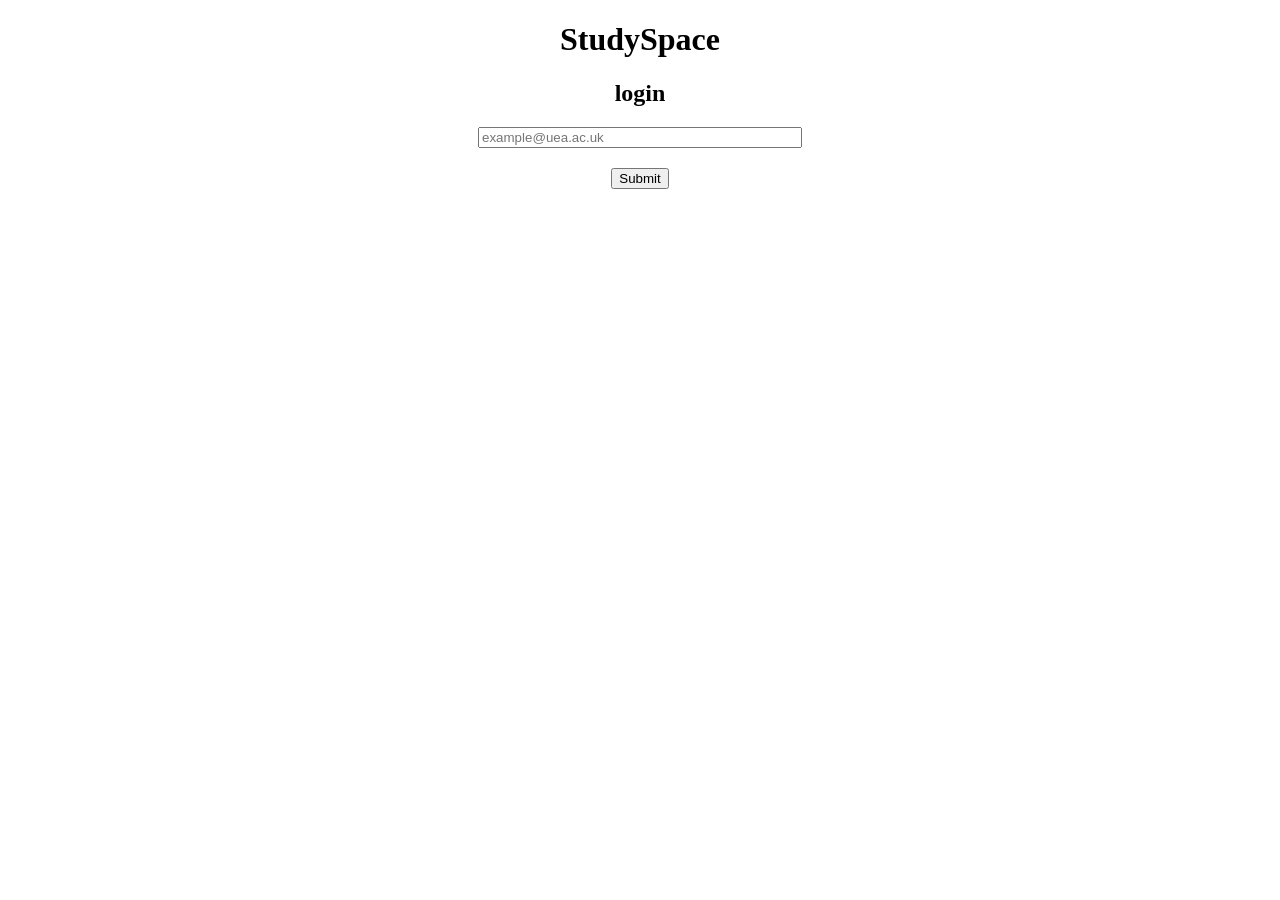
<file: index.html>
<!DOCTYPE html>
<html lang="en">
<head>
    <meta charset="UTF-8">

    <title>Login</title>
    <link rel="stylesheet" href="style.css">
    
</head>

<body>

    <h1 class="login-header">StudySpace</h1>
    <h2 class="login-header">login</h2>

<form id="loginForm">


    <input id="userEmail" type="email" placeholder="example@uea.ac.uk" required>
    <br>
    <button id="submit-btn" type="submit">Submit</button>



</form>

<script src="scripts/login.js"></script>
    


    
</body>
</html>
</file>
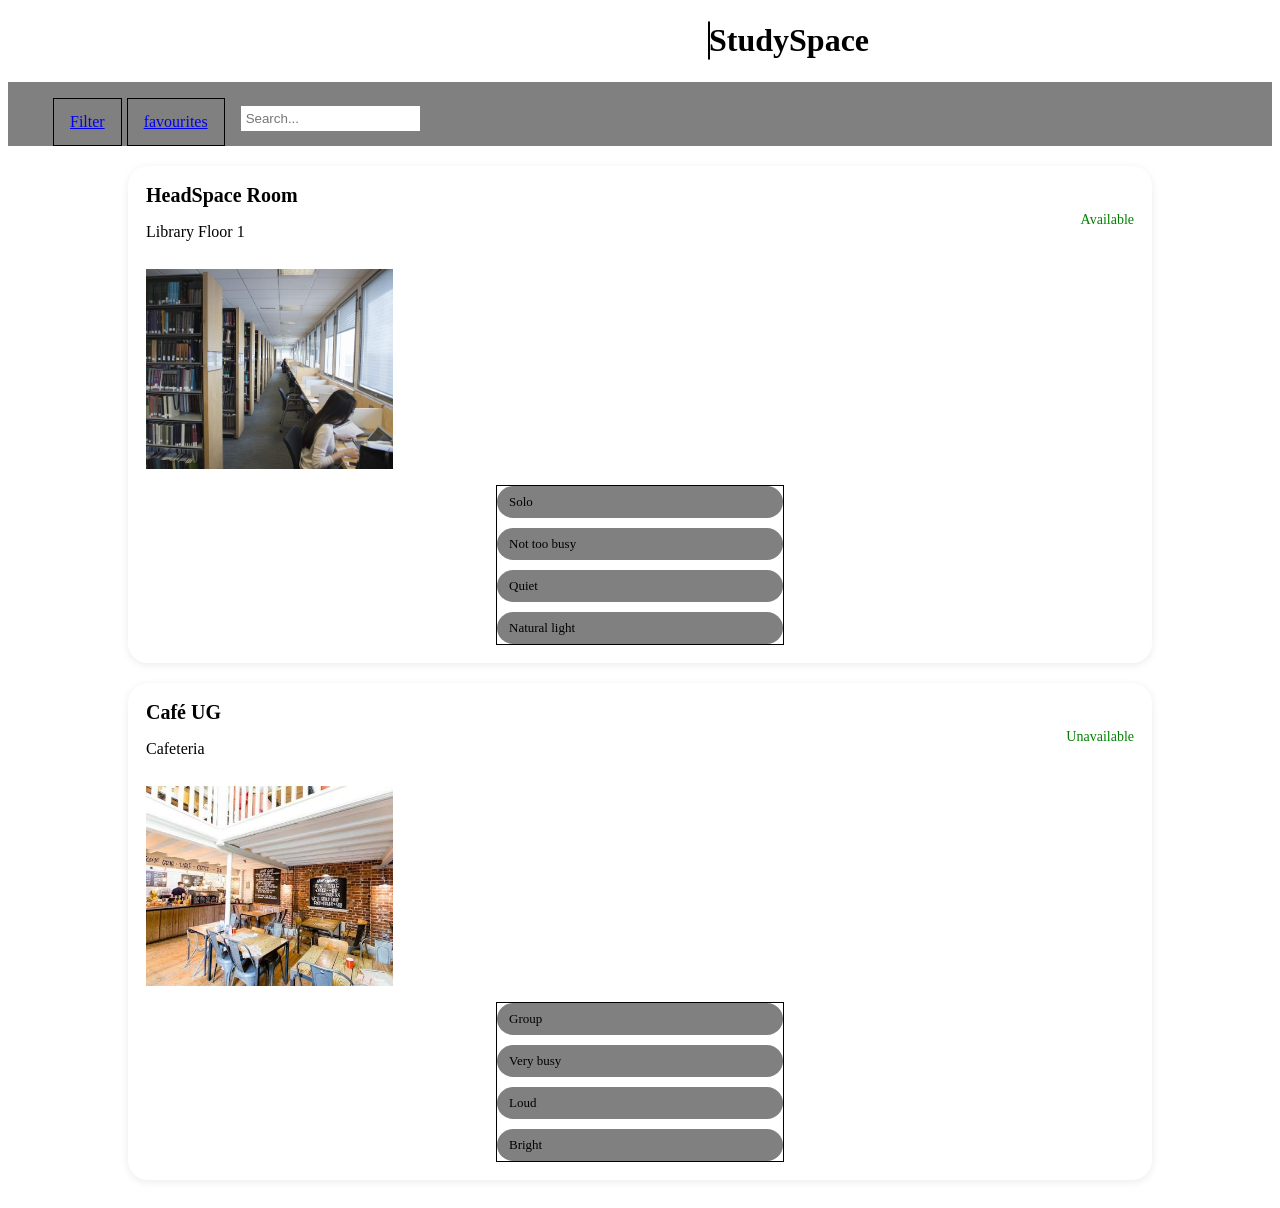
<file: public/homepage.html>
<!DOCTYPE html>
<html lang="en">


<head>
    <meta charset="UTF-8">
    <meta name="viewport" content="width=device-width, initial-scale=1.0">
    <title>HomePage</title>
    <link rel="stylesheet" href="../style.css">
</head>

<body>

    <h1 id="homePage-header">StudySpace</h1>

    <nav class="nav-bar">
        <ul>
            <li><a href="filterpage.html">Filter</a></li>
            <li><a href="favourites.html">favourites</a></li>
            <input type="text" placeholder="Search...">
            
        </ul>
    </nav>



    <div class="space-container" id="spaceContainer">
    </div>
</main>

<script src="../scripts/home.js"></script>

    
</body>
</html>
</file>
<file: style.css>
/*--------------Login Page-----------------------------*/
.login-header{
    text-align: center;
}

#loginForm{
    text-align: center;
    
}


#submit-btn{
    margin: 20px;
}

#userEmail{
    width: 25%;
}


/*--------------Home Page-----------------------------*/

#homePage-header{
    text-align: center;
    border: solid 1px;
     border-radius: 20px;
     margin-right: 700px;
     margin-left: 700px;
}


.nav-bar {
  overflow: hidden;
  background-color: grey;
  
}


.nav-bar li {
float:left;
  display: block;
  color: black;
  padding: 14px 16px;
  border: solid 1px;
  margin-left: 5px;
}


.nav-bar input[type=text] {
  float: left;
  padding: 5px;
  border: none;
  margin-top: 8px;
  margin-right: 16px;
  margin-left: 16px;
}


/*-----------homePage----------------*/
.space-container {
    display: flex;
    flex-direction: column;
    gap: 20px;
    padding: 20px;
}

.space-card {
    background-color: white;
    border-radius: 20px;
    padding: 18px;
    box-shadow: 0 2px 8px rgba(0, 0, 0, 0.08);
    margin: 0px 100px;
}

.card-header {
    display: flex;
    justify-content: space-between;
    align-items: center;
}

.space-name {
    font-size: 20px;
    font-weight: bold;
}

.availability {
    font-size: 14px;
    color: green;
}

.space-image {
    width: 25%;
    height: 200px;
    object-fit: cover;
    
    margin: 12px 0;
}

.space-tags {
    display: flex;
    flex-direction: column;
    flex: right;
    border:solid 1px;
    gap: 10px;
    margin: 0px 350px;
   
    
}

.tag {
    padding: 8px 12px;
    border-radius: 20px;
    font-size: 13px;
    background-color: grey;
    
}
</file>
